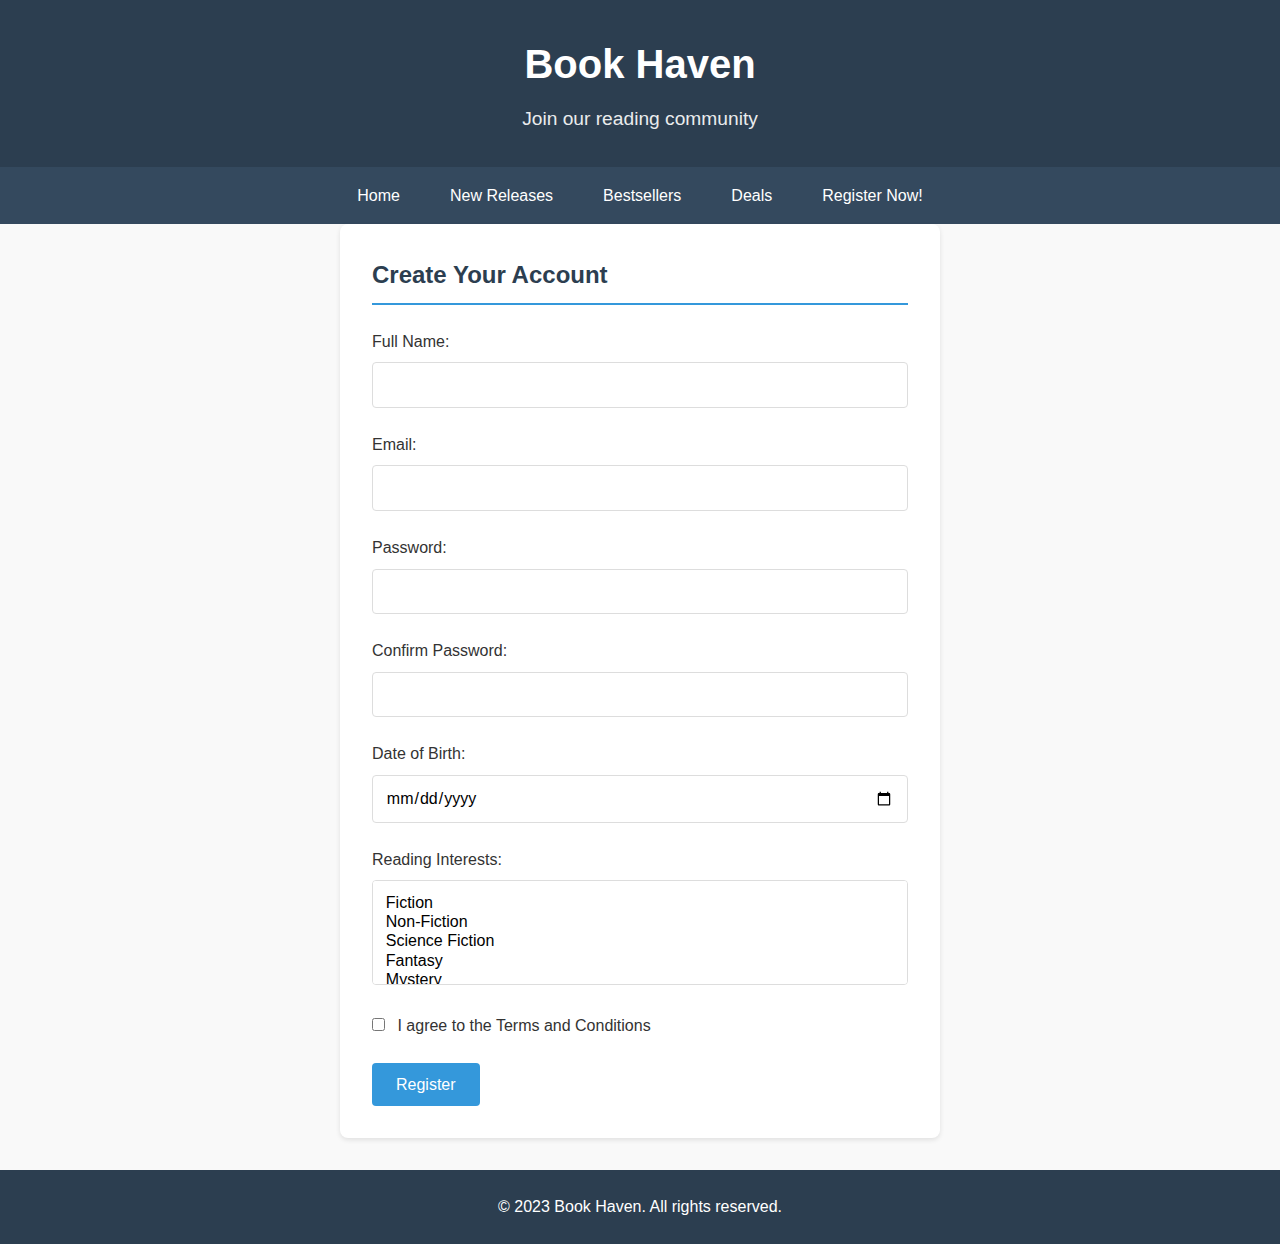
<file: register.html>
<!DOCTYPE html>
<html lang="en">
<head>
    <meta charset="UTF-8">
    <meta name="viewport" content="width=device-width, initial-scale=1.0">
    <title>Register - Book Haven</title>
    <link rel="stylesheet" href="styles.css">
</head>
<body>
    <header>
        <div class="container">
            <h1>Book Haven</h1>
            <p>Join our reading community</p>
        </div>
    </header>

    <nav>
        <div class="container">
            <ul>
                <li><a href="index.html">Home</a></li>
                <li><a href="#">New Releases</a></li>
                <li><a href="#">Bestsellers</a></li>
                <li><a href="#">Deals</a></li>
                <li><a href="register.html" class="blink">Register Now!</a></li>
            </ul>
        </div>
    </nav>

    <main class="container">
        <section class="registration-form">
            <h2>Create Your Account</h2>
            <form id="registerForm" onsubmit="return validateForm()">
                <div class="form-group">
                    <label for="fullName">Full Name:</label>
                    <input type="text" id="fullName" name="fullName" required>
                    <span class="error" id="nameError"></span>
                </div>

                <div class="form-group">
                    <label for="email">Email:</label>
                    <input type="email" id="email" name="email" required>
                    <span class="error" id="emailError"></span>
                </div>

                <div class="form-group">
                    <label for="password">Password:</label>
                    <input type="password" id="password" name="password" required minlength="8">
                    <span class="error" id="passwordError"></span>
                </div>

                <div class="form-group">
                    <label for="confirmPassword">Confirm Password:</label>
                    <input type="password" id="confirmPassword" name="confirmPassword" required>
                    <span class="error" id="confirmPasswordError"></span>
                </div>

                <div class="form-group">
                    <label for="dob">Date of Birth:</label>
                    <input type="date" id="dob" name="dob" required>
                </div>

                <div class="form-group">
                    <label for="interests">Reading Interests:</label>
                    <select id="interests" name="interests" multiple>
                        <option value="fiction">Fiction</option>
                        <option value="non-fiction">Non-Fiction</option>
                        <option value="sci-fi">Science Fiction</option>
                        <option value="fantasy">Fantasy</option>
                        <option value="mystery">Mystery</option>
                        <option value="romance">Romance</option>
                        <option value="history">History</option>
                        <option value="science">Science</option>
                    </select>
                </div>

                <div class="form-group checkbox">
                    <input type="checkbox" id="terms" name="terms" required>
                    <label for="terms">I agree to the Terms and Conditions</label>
                    <span class="error" id="termsError"></span>
                </div>

                <button type="submit" class="btn">Register</button>
            </form>
        </section>
    </main>

    <footer>
        <div class="container">
            <p>&copy; 2023 Book Haven. All rights reserved.</p>
        </div>
    </footer>

    <script>
        function validateForm() {
            let isValid = true;
            
            // Reset errors
            document.querySelectorAll('.error').forEach(el => el.textContent = '');
            
            // Name validation
            const name = document.getElementById('fullName').value;
            if (!/^[a-zA-Z\s]{3,}$/.test(name)) {
                document.getElementById('nameError').textContent = 'Please enter a valid name (min 3 letters)';
                isValid = false;
            }
            
            // Email validation
            const email = document.getElementById('email').value;
            if (!/^[^\s@]+@[^\s@]+\.[^\s@]+$/.test(email)) {
                document.getElementById('emailError').textContent = 'Please enter a valid email address';
                isValid = false;
            }
            
            // Password validation
            const password = document.getElementById('password').value;
            if (password.length < 8) {
                document.getElementById('passwordError').textContent = 'Password must be at least 8 characters';
                isValid = false;
            }
            
            // Confirm password
            const confirmPassword = document.getElementById('confirmPassword').value;
            if (password !== confirmPassword) {
                document.getElementById('confirmPasswordError').textContent = 'Passwords do not match';
                isValid = false;
            }
            
            // Terms checkbox
            if (!document.getElementById('terms').checked) {
                document.getElementById('termsError').textContent = 'You must agree to the terms';
                isValid = false;
            }
            
            if (isValid) {
                alert('Registration successful! Welcome to Book Haven.');
                return true;
            }
            
            return false;
        }
    </script>
</body>
</html>
</file>
<file: styles.css>
/* Global Styles */
* {
    margin: 0;
    padding: 0;
    box-sizing: border-box;
    font-family: 'Segoe UI', Tahoma, Geneva, Verdana, sans-serif;
}

body {
    line-height: 1.6;
    color: #333;
    background-color: #f9f9f9;
}

.container {
    width: 90%;
    max-width: 1200px;
    margin: 0 auto;
    padding: 0 20px;
}

/* Header Styles */
header {
    background-color: #2c3e50;
    color: white;
    padding: 2rem 0;
    text-align: center;
}

header h1 {
    font-size: 2.5rem;
    margin-bottom: 0.5rem;
}

header p {
    font-size: 1.2rem;
    opacity: 0.9;
}

/* Navigation Styles */
nav {
    background-color: #34495e;
    padding: 1rem 0;
}

nav ul {
    display: flex;
    list-style: none;
    justify-content: center;
}

nav li {
    margin: 0 15px;
}

nav a {
    color: white;
    text-decoration: none;
    font-weight: 500;
    padding: 5px 10px;
    border-radius: 4px;
    transition: background-color 0.3s;
}

nav a:hover {
    background-color: #2c3e50;
}

/* Blinking animation for registration link */
.blink {
    animation: blink 1s linear infinite;
}

@keyframes blink {
    0% { opacity: 1; }
    50% { opacity: 0.3; }
    100% { opacity: 1; }
}

/* Main Content Styles */
main {
    padding: 2rem 0;
}

h2 {
    color: #2c3e50;
    margin-bottom: 1.5rem;
    border-bottom: 2px solid #3498db;
    padding-bottom: 0.5rem;
}

/* Countdown Timer Styles */
.countdown {
    background-color: #3498db;
    color: white;
    padding: 1.5rem;
    border-radius: 8px;
    margin-bottom: 2rem;
    text-align: center;
}

.countdown h2 {
    color: white;
    border-bottom: none;
}

#timer {
    display: flex;
    justify-content: center;
    gap: 20px;
    margin-top: 1rem;
}

#timer div {
    background-color: rgba(255, 255, 255, 0.2);
    padding: 10px 20px;
    border-radius: 5px;
    font-size: 1.2rem;
}

#timer span {
    display: block;
    font-size: 2rem;
    font-weight: bold;
}

/* Categories Styles */
.categories {
    background-color: white;
    padding: 1.5rem;
    border-radius: 8px;
    box-shadow: 0 2px 5px rgba(0,0,0,0.1);
    margin-bottom: 2rem;
}

.categories ul {
    list-style-type: none;
}

.categories li {
    margin-bottom: 0.8rem;
    padding-left: 1.5rem;
    position: relative;
}

.categories li:before {
    content: "📚";
    position: absolute;
    left: 0;
}

.categories ul ul {
    margin-top: 0.5rem;
    margin-left: 1.5rem;
}

.categories ul ul li:before {
    content: "📖";
}

/* Featured Books Styles */
.featured {
    background-color: white;
    padding: 1.5rem;
    border-radius: 8px;
    box-shadow: 0 2px 5px rgba(0,0,0,0.1);
}

.book-grid {
    display: grid;
    grid-template-columns: repeat(auto-fill, minmax(200px, 1fr));
    gap: 1.5rem;
}

.book-card {
    background-color: #f5f5f5;
    padding: 1rem;
    border-radius: 8px;
    text-align: center;
    transition: transform 0.3s, box-shadow 0.3s;
}

.book-card:hover {
    transform: translateY(-5px);
    box-shadow: 0 5px 15px rgba(0,0,0,0.1);
}

.book-card img {
    max-width: 100%;
    height: auto;
    margin-bottom: 0.8rem;
    border-radius: 4px;
}

.book-card h3 {
    font-size: 1.1rem;
    margin-bottom: 0.3rem;
}

.book-card p {
    font-size: 0.9rem;
    color: #666;
    margin-bottom: 0.3rem;
}

/* Registration Form Styles */
.registration-form {
    background-color: white;
    padding: 2rem;
    border-radius: 8px;
    box-shadow: 0 2px 5px rgba(0,0,0,0.1);
    max-width: 600px;
    margin: 0 auto;
}

.form-group {
    margin-bottom: 1.5rem;
}

.form-group label {
    display: block;
    margin-bottom: 0.5rem;
    font-weight: 500;
}

.form-group input[type="text"],
.form-group input[type="email"],
.form-group input[type="password"],
.form-group input[type="date"],
.form-group select {
    width: 100%;
    padding: 0.8rem;
    border: 1px solid #ddd;
    border-radius: 4px;
    font-size: 1rem;
}

.form-group select {
    height: auto;
    min-height: 100px;
}

.form-group input[type="checkbox"] {
    margin-right: 0.5rem;
}

.checkbox label {
    display: inline;
    font-weight: normal;
}

.error {
    color: #e74c3c;
    font-size: 0.9rem;
    margin-top: 0.3rem;
    display: block;
}

.btn {
    background-color: #3498db;
    color: white;
    border: none;
    padding: 0.8rem 1.5rem;
    border-radius: 4px;
    font-size: 1rem;
    cursor: pointer;
    transition: background-color 0.3s;
}

.btn:hover {
    background-color: #2980b9;
}

/* Footer Styles */
footer {
    background-color: #2c3e50;
    color: white;
    text-align: center;
    padding: 1.5rem 0;
    margin-top: 2rem;
}

/* Responsive Styles */
@media (max-width: 768px) {
    nav ul {
        flex-direction: column;
        align-items: center;
    }
    
    nav li {
        margin: 5px 0;
    }
    
    #timer {
        flex-wrap: wrap;
    }
    
    #timer div {
        width: calc(50% - 10px);
        margin-bottom: 10px;
    }
}
</file>
